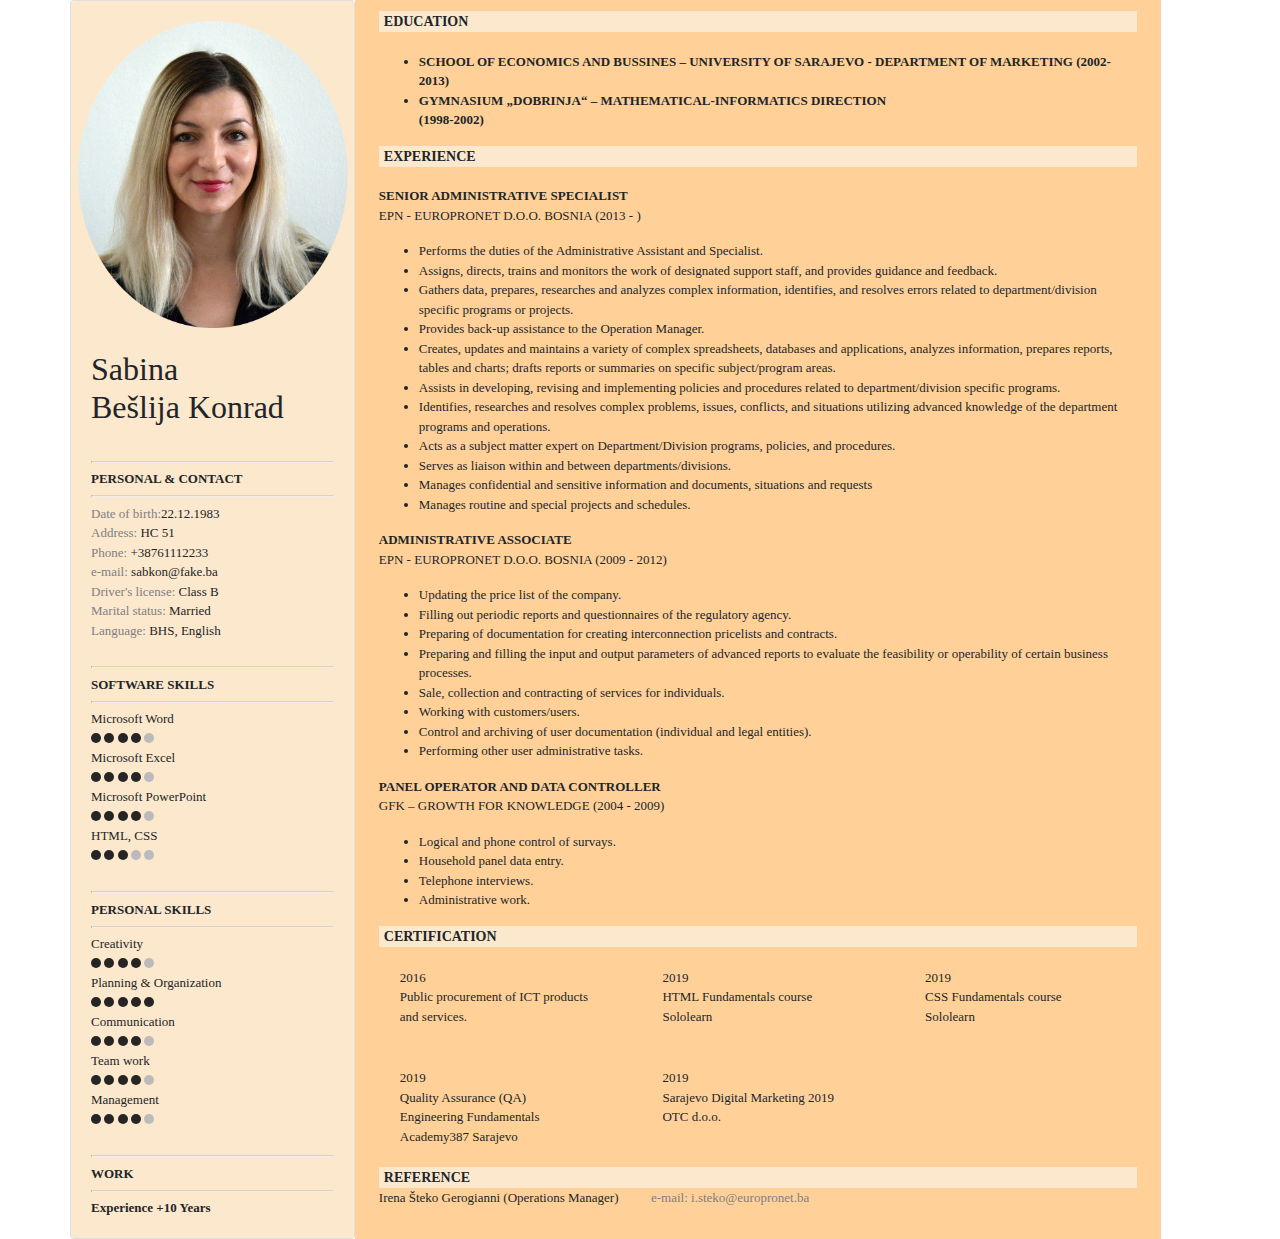
<file: index.html>
<!DOCTYPE html>
<html lang="en">
<html>
<head>
	<link rel="stylesheet" href="https://stackpath.bootstrapcdn.com/bootstrap/4.3.1/css/bootstrap.min.css" integrity="sha384-ggOyR0iXCbMQv3Xipma34MD+dH/1fQ784/j6cY/iJTQUOhcWr7x9JvoRxT2MZw1T" crossorigin="anonymous">
	<link rel="stylesheet" href="style.css">
	<title>Sabina CV</title>

<meta charset="utf-8">
<meta name="viewport" content="width=device-width, initial-scale=1, shrink-to-fit=no">


</head>
<body>
<div class="container">
 <div class="row" >
   	<div class="col-3 paddingrem">
  		<div class="card">
  			<img src="resources/sabina1.png" class="card-img-top bgcolor2" alt="...">
  	<div class="card-body bgcolor2">
    	<h2>Sabina<br> Bešlija Konrad</h2>
    	<br>
    		<hr>
    		<b>PERSONAL & CONTACT</b>
    		<hr>
    	    	<span>Date of birth:</span>22.12.1983<br><span>Address:</span> HC 51<br><span> Phone:</span> +38761112233<br><span>e-mail:</span>	sabkon@fake.ba<br> <span>Driver's license:</span> Class B<br> <span>Marital status:</span> Married <br> <span>Language:</span> BHS, English 
    <div>
    	<br><hr><b>SOFTWARE SKILLS</b> <hr>
    		Microsoft Word <br>
			<span class="dot dotfull"></span>
			<span class="dot dotfull"></span>
			<span class="dot dotfull"></span>
			<span class="dot dotfull"></span>
			<span class="dot"></span><br>
			Microsoft Excel <br>
			<span class="dot dotfull"></span>
			<span class="dot dotfull"></span>
			<span class="dot dotfull"></span>
			<span class="dot dotfull"></span>
			<span class="dot"></span><br>
			Microsoft PowerPoint <br>
			<span class="dot dotfull"></span>
			<span class="dot dotfull"></span>
			<span class="dot dotfull"></span>
			<span class="dot dotfull"></span>
			<span class="dot"></span><br>
			HTML, CSS <br>
			<span class="dot dotfull"></span>
			<span class="dot dotfull"></span>
			<span class="dot dotfull"></span>
			<span class="dot"></span>
			<span class="dot"></span><br>
	</div>
	    <div>
    	<br><hr><b>PERSONAL SKILLS</b> <hr>
    		Creativity <br>
			<span class="dot dotfull"></span>
			<span class="dot dotfull"></span>
			<span class="dot dotfull"></span>
			<span class="dot dotfull"></span>
			<span class="dot"></span><br>
			Planning & Organization <br>
			<span class="dot dotfull"></span>
			<span class="dot dotfull"></span>
			<span class="dot dotfull"></span>
			<span class="dot dotfull"></span>
			<span class="dot dotfull"></span><br>
			Communication <br>
			<span class="dot dotfull"></span>
			<span class="dot dotfull"></span>
			<span class="dot dotfull"></span>
			<span class="dot dotfull"></span>
			<span class="dot"></span><br>
			Team work<br>
			<span class="dot dotfull"></span>
			<span class="dot dotfull"></span>
			<span class="dot dotfull"></span>
			<span class="dot dotfull"></span>
			<span class="dot"></span><br>
			Management <br>
			<span class="dot dotfull"></span>
			<span class="dot dotfull"></span>
			<span class="dot dotfull"></span>
			<span class="dot dotfull"></span>
			<span class="dot"></span><br>
	</div>

	 <div>
    	<br><hr><b>WORK</b> <hr>
    		<b>Experience +10 Years</b><br></div>
  	</div>
	</div>
 	</div>
	<div class="col-1-5 bgcolor"></div>
	<div class="col-8 paddingrem bgcolor">
  		<div class="card cardstyle top-buffer">
	 		<div class="bgcolor2 font1">EDUCATION</div>
	  		<div class="cardstyle liststyle">
	  			<br>
	  			<ul>
	  				<li>SCHOOL OF ECONOMICS AND BUSSINES – UNIVERSITY OF SARAJEVO - DEPARTMENT OF MARKETING (2002-2013)</li>
	     			<li>GYMNASIUM „DOBRINJA“ – MATHEMATICAL-INFORMATICS DIRECTION <br>(1998-2002)</li>
	     		</ul> 
			</div>
			
			<div class="bgcolor2 font1">EXPERIENCE</div>
	  		<div class="cardstyle"><br>
	     	<p class="liststyle2"><b>SENIOR ADMINISTRATIVE SPECIALIST</b><br>EPN -  EUROPRONET D.O.O. BOSNIA (2013 - )</p> 
	     		<ul>
	     			<li>Performs the duties of the Administrative Assistant and Specialist.</li> 
	     			<li>Assigns, directs, trains and monitors the work of designated support staff, and provides guidance and feedback.</li>
	     			<li>Gathers data, prepares, researches and analyzes complex information, identifies, and resolves errors related to department/division specific programs or projects.</li>
	     			<li>Provides back-up assistance to the Operation Manager.</li>
	     			<li>Creates, updates and maintains a variety of complex spreadsheets, databases and applications, analyzes information, prepares reports, tables and charts; drafts reports or summaries on specific subject/program areas.</li>
	     			<li>Assists in developing, revising and implementing policies and procedures related to department/division specific programs.</li>
	     			<li>Identifies, researches and resolves complex problems, issues, conflicts, and situations utilizing advanced knowledge of the department programs and operations.</li>
	     			<li>Acts as a subject matter expert on Department/Division programs, policies, and procedures.</li>
	     			<li>Serves as liaison within and between departments/divisions.</li>
	     			<li>Manages confidential and sensitive information and documents, situations and requests</li>
	     			<li>Manages routine and special projects and schedules.</li> 
	     		</ul>

	     	<p class="liststyle2"><b>ADMINISTRATIVE ASSOCIATE</b><br>EPN -  EUROPRONET D.O.O. BOSNIA (2009 - 2012) </p> 
	     		<ul>
	     			<li>Updating the price list of the company.</li> 
	     			<li>Filling out periodic reports and questionnaires of the regulatory agency.</li>
	     			<li>Preparing of documentation for creating interconnection pricelists and contracts.</li>
	     			<li>Preparing and filling the input and output parameters of advanced reports to evaluate the feasibility or operability of certain business processes.</li>
	     			<li>Sale, collection and contracting of services for individuals.</li>
	     			<li>Working with customers/users.</li>
	     			<li>Control and archiving of user documentation (individual and legal entities).</li>
	     			<li>Performing other user administrative tasks.</li>
	     		</ul>
	     	
	     	<p class="liststyle2"><b>PANEL OPERATOR AND DATA CONTROLLER</b><br>GFK – GROWTH FOR KNOWLEDGE (2004 - 2009) </p> 
	     		<ul>
	     			<li>Logical and phone control of survays.</li> 
	     			<li>Household panel data entry.</li>
	     			<li>Telephone interviews.</li>
	     			<li>Administrative work.</li>
	     		
	     		</ul>		

			</div>
			<div class="bgcolor2 font1">CERTIFICATION</div>
	  		<div class="cardstyle">
					<div class="row">
				  <div class="col-sm-4">
				    <div class="card cardstyle">
				      <div class="card-body">
				        <p class="card-text">2016<br>Public procurement of ICT products and services.</p>
				      </div>
				    </div>
				  </div>
				  <div class="col-sm-4">
				    <div class="card cardstyle">
				      <div class="card-body">
				        <p class="card-text">2019<br>HTML Fundamentals course<br>Sololearn </p>
				        
				      </div>
				    </div>
				  </div>
				  <div class="col-sm-4">
				    <div class="card cardstyle">
				      <div class="card-body">
				        <p class="card-text">2019 <br>CSS Fundamentals course<br>Sololearn </p>
				      </div>
				    </div>
				  </div>
				  <div class="col-sm-4">
				    <div class="card cardstyle">
				      <div class="card-body">
				        <p class="card-text">2019 <br>Quality Assurance (QA) Engineering Fundamentals<br>Academy387 Sarajevo</p>
				      </div>
				    </div>
				  </div>
				  <div class="col-sm-4">
				    <div class="card cardstyle">
				      <div class="card-body">
				        <p class="card-text">2019 <br>Sarajevo Digital Marketing 2019<br>OTC d.o.o. </p>
				      </div>
				    </div>
				  </div>
				</div>

				</div>
			<div class="bgcolor2 font1">REFERENCE</div>
	  		<div class="cardstyle">
	  			<P>Irena Šteko Gerogianni (Operations Manager)<span class="tab">e-mail: i.steko@europronet.ba</span></P>
	  		</div>


	     </div>
		</div>
    
<div class="col-1-5 paddingrem" style="background-color: #ffd199">
</div>

    </div>
 </div>


<script src="https://code.jquery.com/jquery-3.3.1.slim.min.js" integrity="sha384-q8i/X+965DzO0rT7abK41JStQIAqVgRVzpbzo5smXKp4YfRvH+8abtTE1Pi6jizo" crossorigin="anonymous"></script>
<script src="https://cdnjs.cloudflare.com/ajax/lib<p>
  <a class="btn btn-primary" data-toggle="collapse" href="#collapseExample" role="button" aria-expanded="false" aria-controls="collapseExample">
    Link with href
  </a>
  <button class="btn btn-primary" type="button" data-toggle="collapse" data-target="#collapseExample" aria-expanded="false" aria-controls="collapseExample">
    Button with data-target
  </button>
</p>
<div class="collapse" id="collapseExample">
  <div class="card card-body">
    Anim pariatur cliche reprehenderit, enim eiusmod high life accusamus terry richardson ad squid. Nihil anim keffiyeh helvetica, craft beer labore wes anderson cred nesciunt sapiente ea proident.
  </div>
</div>s/popper.js/1.14.7/umd/popper.min.js" integrity="sha384-UO2eT0CpHqdSJQ6hJty5KVphtPhzWj9WO1clHTMGa3JDZwrnQq4sF86dIHNDz0W1" crossorigin="anonymous"></script>
<script src="https://stackpath.bootstrapcdn.com/bootstrap/4.3.1/js/bootstrap.min.js" integrity="sha384-JjSmVgyd0p3pXB1rRibZUAYoIIy6OrQ6VrjIEaFf/nJGzIxFDsf4x0xIM+B07jRM" crossorigin="anonymous"></script>
</body>
</html>
</file>
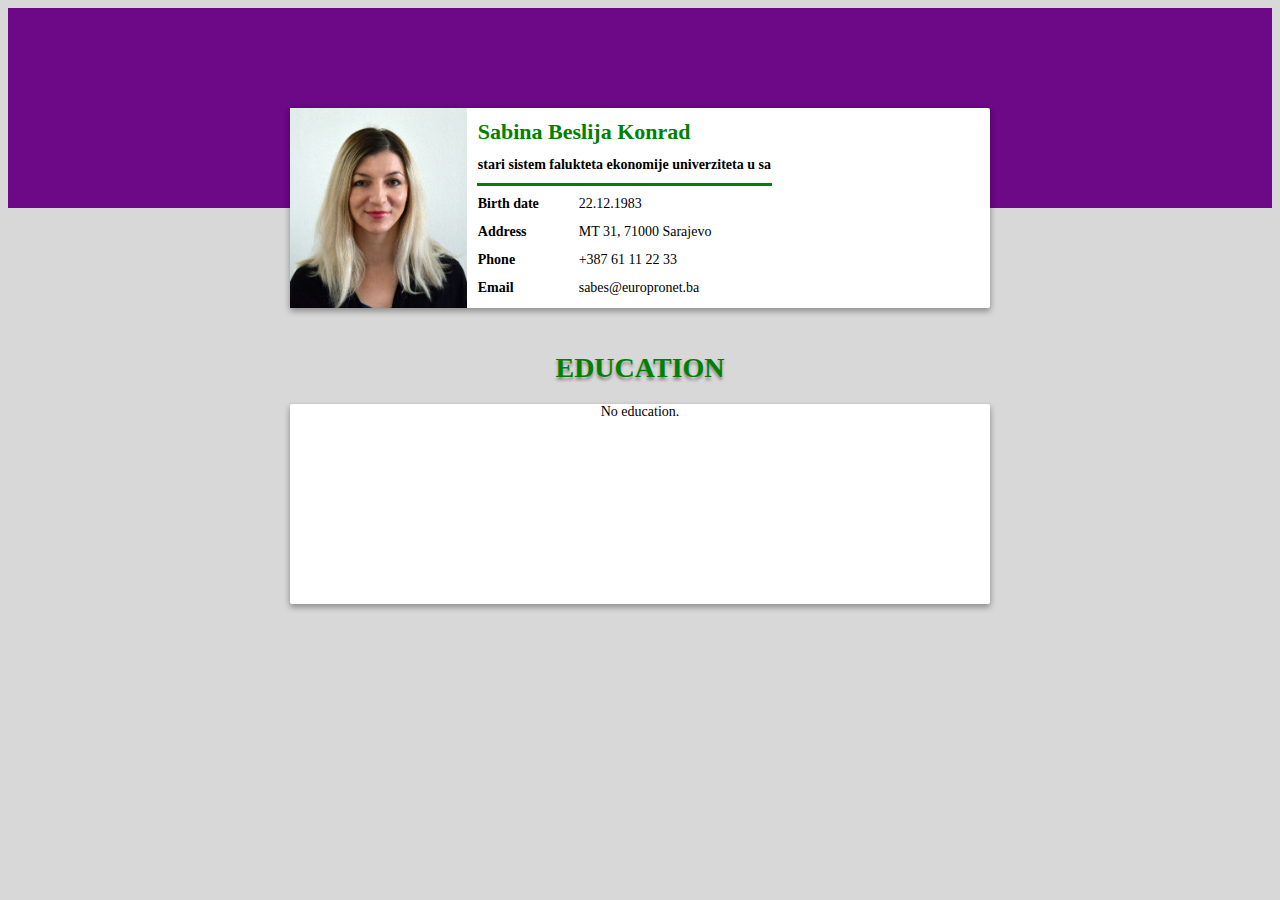
<file: oldsite2/index.html>
<!DOCTYPE html>
<html>
<head>
	<link rel="stylesheet" href="style.css">
	<title>Sabina CV</title>
</head>
<body>
<div class="topdiv">
	
</div>	

<div class="wrapper">
	
	<div class="firstbox">
		<div class="topleft"><img src="resources/sabina.jpg"></div>
		<div class="topmiddle">
			<table>
				<tr>
					<td class="font1" colspan="2">Sabina Beslija Konrad</td>
				</tr>
				<tr>
					<td class="bold" colspan="2">stari sistem falukteta ekonomije univerziteta u sa</td>
				</tr>
			    <tr>
					<td colspan="2" style="background: green"></td>
				</tr>
				<tr>
					<td class="bold">Birth date</td>
					<td>22.12.1983</td>
				</tr>
				<tr>
					<td class="bold">Address</td>
					<td>MT 31, 71000 Sarajevo</td>
				</tr>
				<tr>
					<td class="bold">Phone</td>
					<td>+387 61 11 22 33</td>
				</tr>
				<tr>
					<td class="bold">Email</td>
					<td>sabes@europronet.ba</td>
				</tr>
			</table>
		</div>
		<div class="topright"></div>
	</div>
	<div class="font2">EDUCATION</div>
	<div class="firstbox"> No education.</div>






</div>


</body>
</html>
</file>
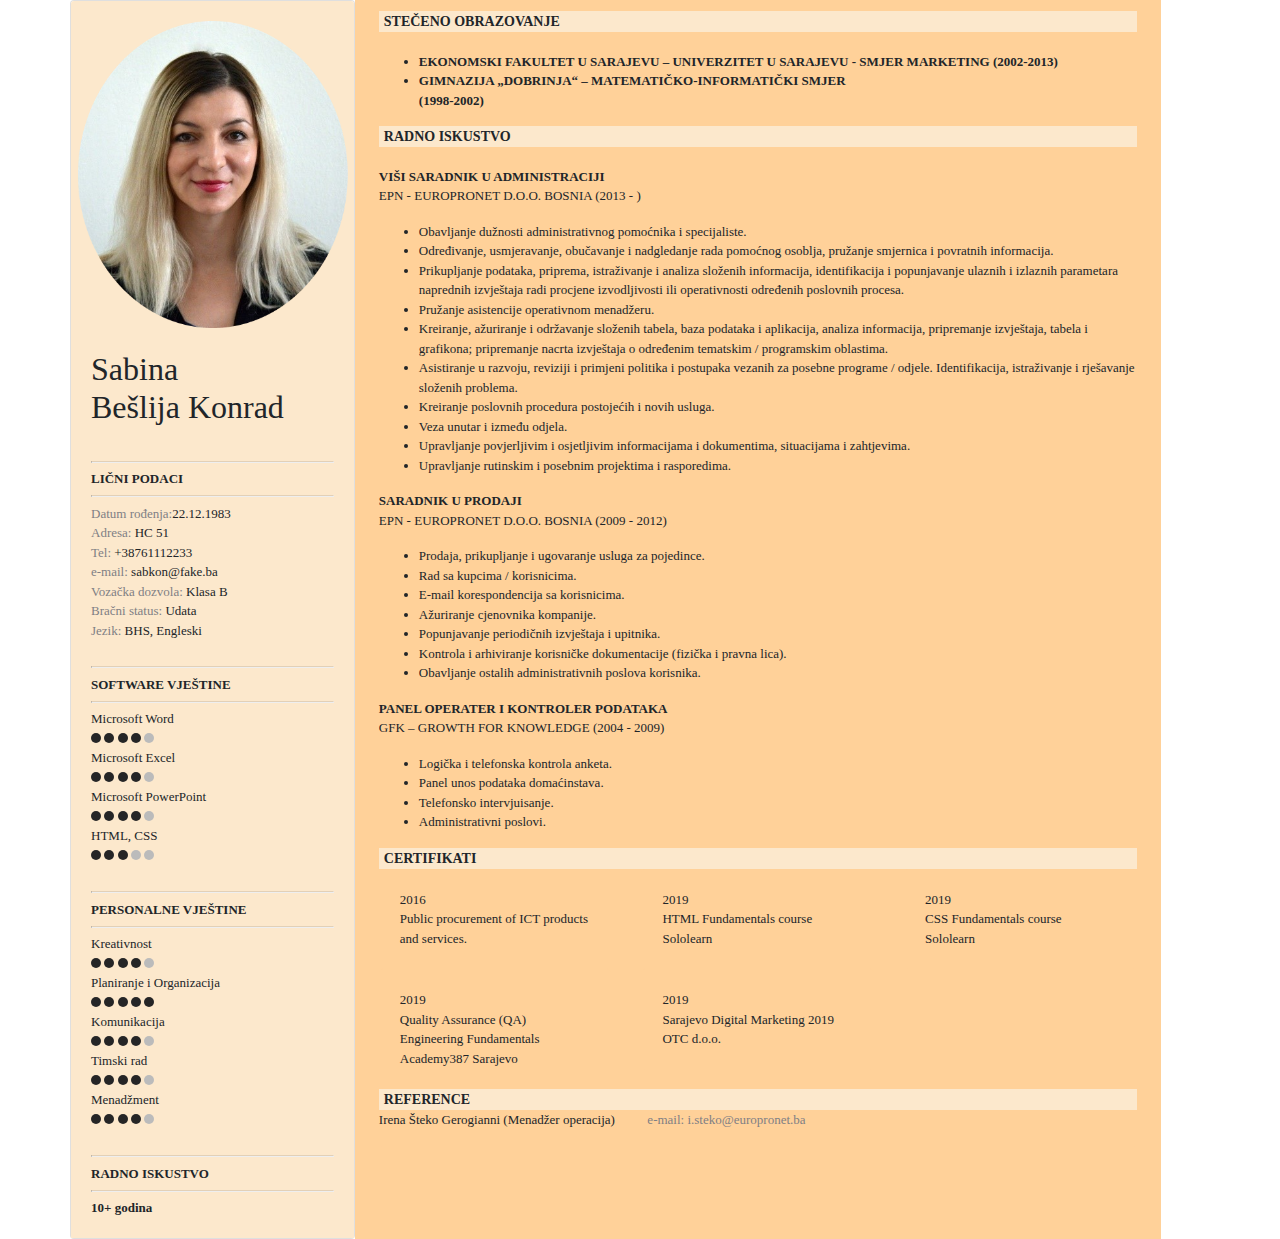
<file: bhs.html>
<!DOCTYPE html>
<html lang="bs">
<html>
<head>
	<link rel="stylesheet" href="https://stackpath.bootstrapcdn.com/bootstrap/4.3.1/css/bootstrap.min.css" integrity="sha384-ggOyR0iXCbMQv3Xipma34MD+dH/1fQ784/j6cY/iJTQUOhcWr7x9JvoRxT2MZw1T" crossorigin="anonymous">
	<link rel="stylesheet" href="style.css">
	<title>Sabina CV</title>

<meta charset="utf-8">
<meta name="viewport" content="width=device-width, initial-scale=1, shrink-to-fit=no">


</head>
<body>
<div class="container">
 <div class="row" >
   	<div class="col-3 paddingrem">
  		<div class="card">
  			<img src="resources/sabina1.png" class="card-img-top bgcolor2" alt="...">
  	<div class="card-body bgcolor2">
    	<h2>Sabina<br> Bešlija Konrad</h2>
    	<br>
    		<hr>
    		<b>LIČNI PODACI</b>
    		<hr>
    	    	<span>Datum rođenja:</span>22.12.1983<br><span>Adresa:</span> HC 51<br><span> Tel:</span> +38761112233<br><span>e-mail:</span> sabkon@fake.ba<br> <span>Vozačka dozvola:</span> Klasa B<br> <span>Bračni status:</span> Udata <br> <span>Jezik:</span> BHS, Engleski 
    <div>
    	<br><hr><b>SOFTWARE VJEŠTINE</b> <hr>
    		Microsoft Word <br>
			<span class="dot dotfull"></span>
			<span class="dot dotfull"></span>
			<span class="dot dotfull"></span>
			<span class="dot dotfull"></span>
			<span class="dot"></span><br>
			Microsoft Excel <br>
			<span class="dot dotfull"></span>
			<span class="dot dotfull"></span>
			<span class="dot dotfull"></span>
			<span class="dot dotfull"></span>
			<span class="dot"></span><br>
			Microsoft PowerPoint <br>
			<span class="dot dotfull"></span>
			<span class="dot dotfull"></span>
			<span class="dot dotfull"></span>
			<span class="dot dotfull"></span>
			<span class="dot"></span><br>
			HTML, CSS <br>
			<span class="dot dotfull"></span>
			<span class="dot dotfull"></span>
			<span class="dot dotfull"></span>
			<span class="dot"></span>
			<span class="dot"></span><br>
	</div>
	    <div>
    	<br><hr><b>PERSONALNE VJEŠTINE</b> <hr>
    		Kreativnost <br>
			<span class="dot dotfull"></span>
			<span class="dot dotfull"></span>
			<span class="dot dotfull"></span>
			<span class="dot dotfull"></span>
			<span class="dot"></span><br>
			Planiranje i Organizacija <br>
			<span class="dot dotfull"></span>
			<span class="dot dotfull"></span>
			<span class="dot dotfull"></span>
			<span class="dot dotfull"></span>
			<span class="dot dotfull"></span><br>
			Komunikacija <br>
			<span class="dot dotfull"></span>
			<span class="dot dotfull"></span>
			<span class="dot dotfull"></span>
			<span class="dot dotfull"></span>
			<span class="dot"></span><br>
			Timski rad<br>
			<span class="dot dotfull"></span>
			<span class="dot dotfull"></span>
			<span class="dot dotfull"></span>
			<span class="dot dotfull"></span>
			<span class="dot"></span><br>
			Menadžment <br>
			<span class="dot dotfull"></span>
			<span class="dot dotfull"></span>
			<span class="dot dotfull"></span>
			<span class="dot dotfull"></span>
			<span class="dot"></span><br>
	</div>

	 <div>
    	<br><hr><b>RADNO ISKUSTVO</b> <hr>
    		<b>10+ godina</b><br></div>
  	</div>
	</div>
 	</div>
	<div class="col-1-5 bgcolor"></div>
	<div class="col-8 paddingrem bgcolor">
  		<div class="card cardstyle top-buffer">
	 		<div class="bgcolor2 font1">STEČENO OBRAZOVANJE</div>
	  		<div class="cardstyle liststyle">
	  			<br>
	  			<ul>
	  				<li>EKONOMSKI FAKULTET U SARAJEVU – UNIVERZITET U SARAJEVU - SMJER MARKETING (2002-2013)</li>
	     			<li>GIMNAZIJA „DOBRINJA“ – MATEMATIČKO-INFORMATIČKI SMJER <br>(1998-2002)</li>
	     		</ul> 
			</div>
			
			<div class="bgcolor2 font1">RADNO ISKUSTVO</div>
	  		<div class="cardstyle"><br>
	     	<p class="liststyle2"><b>VIŠI SARADNIK U ADMINISTRACIJI</b><br>EPN -  EUROPRONET D.O.O. BOSNIA (2013 - )</p> 
	     		<ul>
	     			<li>Obavljanje dužnosti administrativnog pomoćnika i specijaliste.</li> 
	     			<li>Određivanje, usmjeravanje, obučavanje i nadgledanje rada pomoćnog osoblja, pružanje smjernica i povratnih informacija.</li>
	     			<li>Prikupljanje podataka, priprema, istraživanje i analiza složenih informacija, identifikacija i popunjavanje ulaznih i izlaznih parametara naprednih izvještaja radi procjene izvodljivosti ili operativnosti određenih poslovnih procesa.</li>
	     			<li>Pružanje asistencije operativnom menadžeru.</li>
	     			<li>Kreiranje, ažuriranje i održavanje složenih tabela, baza podataka i aplikacija, analiza informacija, pripremanje izvještaja, tabela i grafikona; pripremanje nacrta izvještaja o određenim tematskim / programskim oblastima.</li>
	     			<li>Asistiranje u razvoju, reviziji i primjeni politika i postupaka vezanih za posebne programe / odjele. Identifikacija, istraživanje i rješavanje složenih problema.</li>
	     			<li>Kreiranje poslovnih procedura postojećih i novih usluga.</li>
	     			<li>Veza unutar i između odjela.</li>
	     			<li>Upravljanje povjerljivim i osjetljivim informacijama i dokumentima, situacijama i zahtjevima.</li>
	     			<li>Upravljanje rutinskim i posebnim projektima i rasporedima.</li>
	     		</ul>

	     	<p class="liststyle2"><b>SARADNIK U PRODAJI</b><br>EPN -  EUROPRONET D.O.O. BOSNIA (2009 - 2012) </p> 
	     		<ul>
	     			<li>Prodaja, prikupljanje i ugovaranje usluga za pojedince.</li> 
	     			<li>Rad sa kupcima / korisnicima.</li>
	     			<li>E-mail korespondencija sa korisnicima.</li>
	     			<li>Ažuriranje cjenovnika kompanije.</li>
	     			<li>Popunjavanje periodičnih izvještaja i upitnika.</li>
	     			<li>Kontrola i arhiviranje korisničke dokumentacije (fizička i pravna lica).</li>
	     			<li>Obavljanje ostalih administrativnih poslova korisnika.</li>
	     		</ul>
	     	
	     	<p class="liststyle2"><b>PANEL OPERATER I KONTROLER PODATAKA</b><br>GFK – GROWTH FOR KNOWLEDGE (2004 - 2009) </p> 
	     		<ul>
	     			<li>Logička i telefonska kontrola anketa.</li> 
	     			<li>Panel unos podataka domaćinstava.</li>
	     			<li>Telefonsko intervjuisanje.</li>
	     			<li>Administrativni poslovi.</li>
	     		
	     		</ul>		

			</div>
			<div class="bgcolor2 font1">CERTIFIKATI</div>
	  		<div class="cardstyle">
					<div class="row">
				  <div class="col-sm-4">
				    <div class="card cardstyle">
				      <div class="card-body">
				        <p class="card-text">2016<br>Public procurement of ICT products and services.</p>
				      </div>
				    </div>
				  </div>
				  <div class="col-sm-4">
				    <div class="card cardstyle">
				      <div class="card-body">
				        <p class="card-text">2019<br>HTML Fundamentals course<br>Sololearn </p>
				      </div>
				    </div>
				  </div>
				  <div class="col-sm-4">
				    <div class="card cardstyle">
				      <div class="card-body">
				        <p class="card-text">2019 <br>CSS Fundamentals course<br>Sololearn </p>
				      </div>
				    </div>
				  </div>
				  <div class="col-sm-4">
				    <div class="card cardstyle">
				      <div class="card-body">
				        <p class="card-text">2019 <br>Quality Assurance (QA) Engineering Fundamentals<br>Academy387 Sarajevo</p>
				      </div>
				    </div>
				  </div>
				  <div class="col-sm-4">
				    <div class="card cardstyle">
				      <div class="card-body">
				        <p class="card-text">2019 <br>Sarajevo Digital Marketing 2019<br>OTC d.o.o. </p>
				      </div>
				    </div>
				  </div>
				</div>

				</div>
			<div class="bgcolor2 font1">REFERENCE</div>
	  		<div class="cardstyle">
	  			<P>Irena Šteko Gerogianni (Menadžer operacija)<span class="tab">e-mail: i.steko@europronet.ba</span></P>
	  		</div>


	     </div>
		</div>
    
<div class="col-1-5 paddingrem" style="background-color: #ffd199">
</div>

    </div>
 </div>


<script src="https://code.jquery.com/jquery-3.3.1.slim.min.js" integrity="sha384-q8i/X+965DzO0rT7abK41JStQIAqVgRVzpbzo5smXKp4YfRvH+8abtTE1Pi6jizo" crossorigin="anonymous"></script>
<script src="https://cdnjs.cloudflare.com/ajax/lib<p>
  <a class="btn btn-primary" data-toggle="collapse" href="#collapseExample" role="button" aria-expanded="false" aria-controls="collapseExample">
    Link with href
  </a>
  <button class="btn btn-primary" type="button" data-toggle="collapse" data-target="#collapseExample" aria-expanded="false" aria-controls="collapseExample">
    Button with data-target
  </button>
</p>
<div class="collapse" id="collapseExample">
  <div class="card card-body">
    Anim pariatur cliche reprehenderit, enim eiusmod high life accusamus terry richardson ad squid. Nihil anim keffiyeh helvetica, craft beer labore wes anderson cred nesciunt sapiente ea proident.
  </div>
</div>s/popper.js/1.14.7/umd/popper.min.js" integrity="sha384-UO2eT0CpHqdSJQ6hJty5KVphtPhzWj9WO1clHTMGa3JDZwrnQq4sF86dIHNDz0W1" crossorigin="anonymous"></script>
<script src="https://stackpath.bootstrapcdn.com/bootstrap/4.3.1/js/bootstrap.min.js" integrity="sha384-JjSmVgyd0p3pXB1rRibZUAYoIIy6OrQ6VrjIEaFf/nJGzIxFDsf4x0xIM+B07jRM" crossorigin="anonymous"></script>
</body>
</html>
</file>
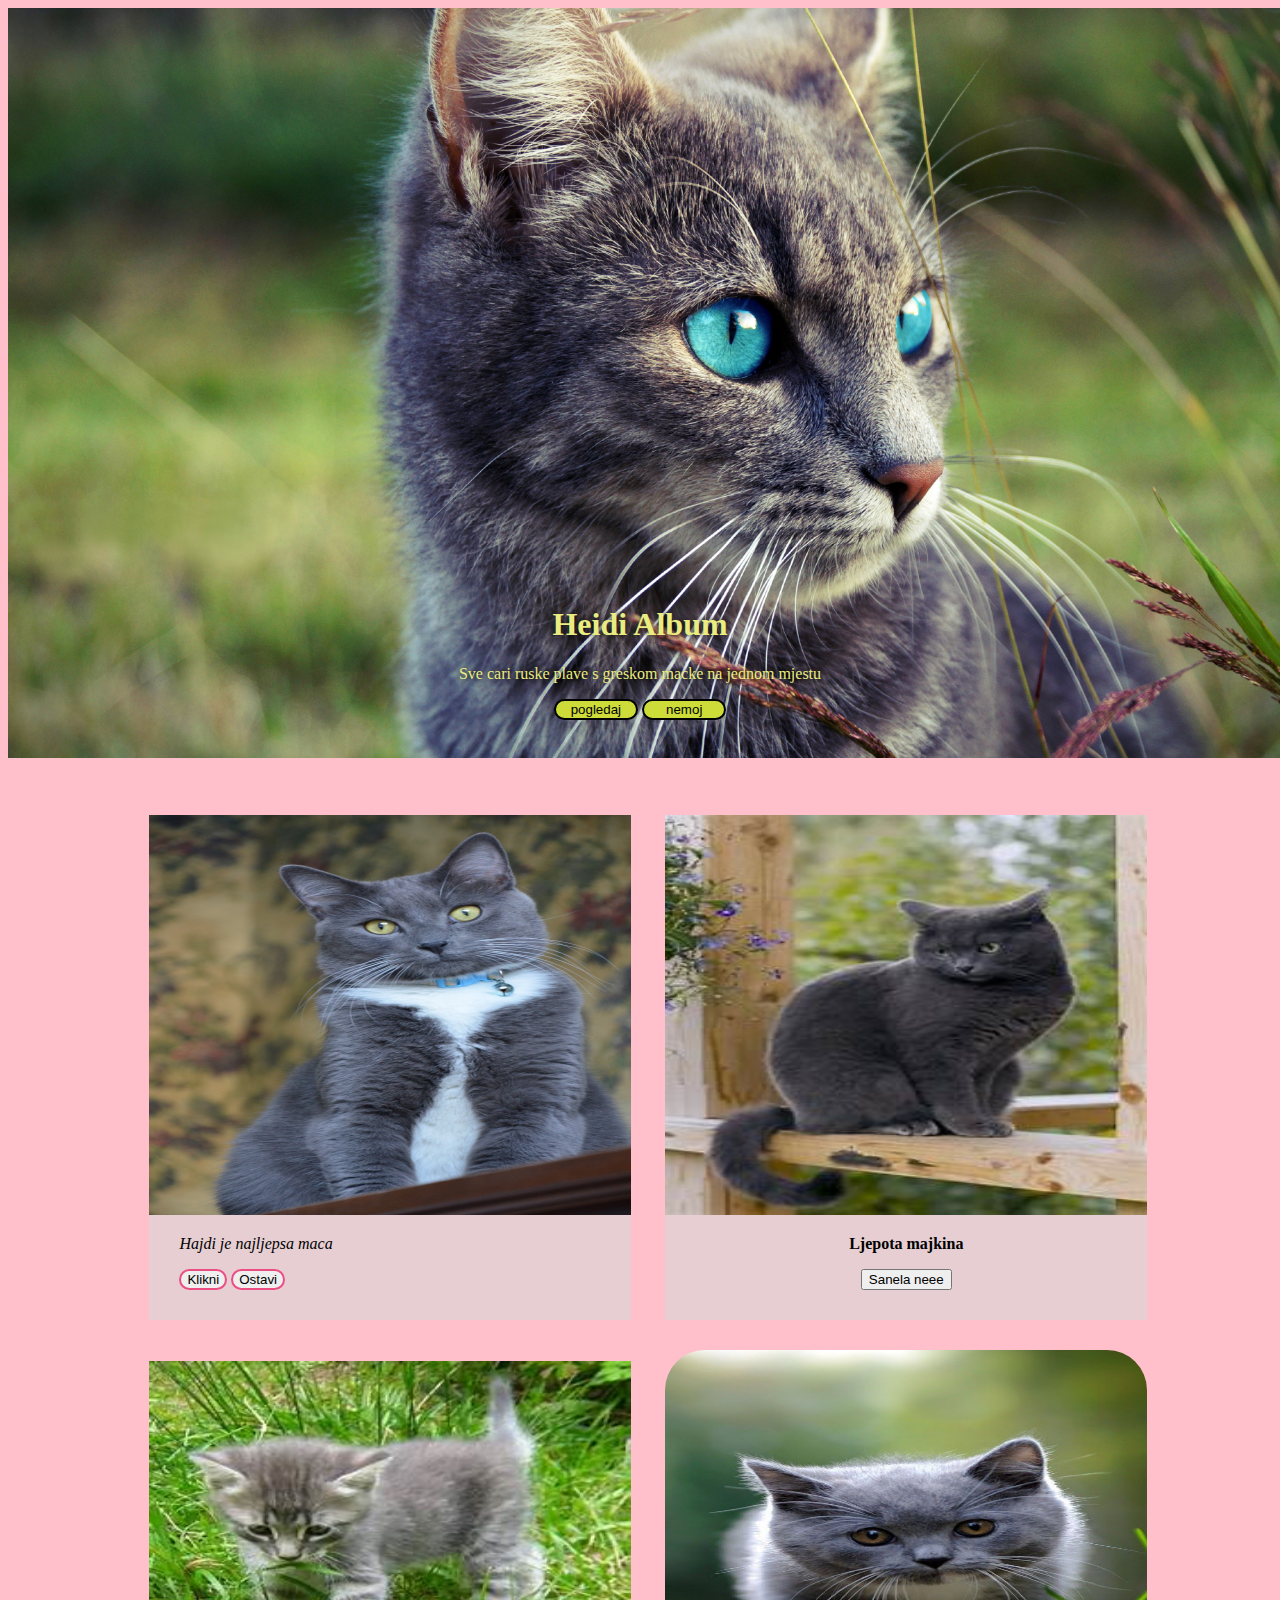
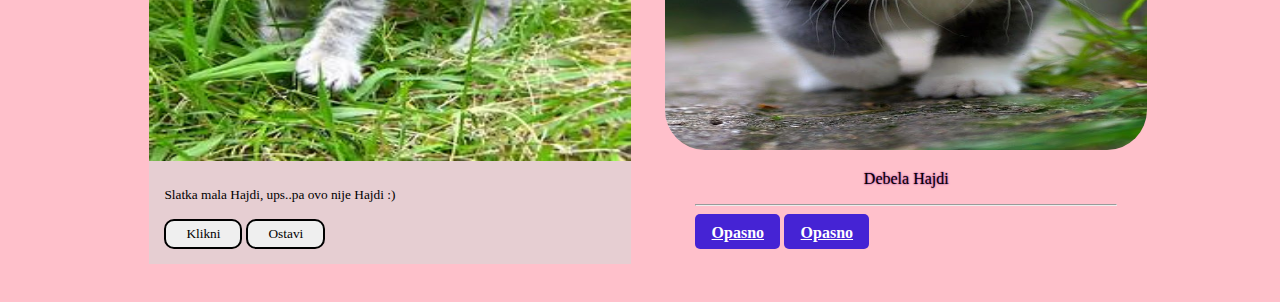
<file: index2.html>
<!DOCTYPE html>
<html>
<head>
	<title>Heidi the Cat</title>
</head>
<body style="background-color: pink">
<div> 
	<!--zaglavlje-->
	<div style="margin-bottom: 3%">
		<img src="hajdi2.jpg";width="550px" height="750px">
		
		<div style="position: absolute; top: 65%; color: #eaec80; text-align: center; font-family: verdana;left:0; right:0; margin-left:auto; margin-right:auto;text-shadow: 0 0 6px black">
		<h1 style="color:#eaec80;">Heidi Album </h1>
		<p> Sve cari ruske plave s greskom macke na jednom mjestu </p>
		<button style="padding-top: 1px;
   padding-right: 15px;
    padding-bottom: 1px;
    padding-left: 15px; border-radius: 20px; border: 2px black solid; background-color: #CDDC39" >pogledaj</button>


<button style="padding-top: 1px;
   padding-right: 22px;
    padding-bottom: 1px;
    padding-left: 22px; border-radius: 20px; border: 2px black solid; background-color: #CDDC39" >nemoj</button>
</div>
</div>

<!--cetiri diva da-->

<div style=" margin: 0 0% 0 10%;"> 
<!--prvi div-->

	<div style="width: 45%; display: inline-block;">
		<div style="background: #dcd4d4b3; margin: 15px;">
			
		<img src="hajdi1.jpg"; style="width: 100%; max-height: 400px">		
				<div style="padding: 0 30px 30px 30px">
			<p><i> Hajdi je najljepsa maca</i></p>       
    	    <button <button type="button"; style="border-radius: 30px; border: 2px #ec4d83 solid"; position:absolute;klikni;">Klikni</button>
    	    <button type="button"; style="border-radius: 20px; border: 2px #ec4d83 solid">Ostavi</button>
    
</div>

</div>
</div>


  
<!--drugi div-->

	<div style="width: 45%; display: inline-block; text-align: center"">
		<div style="background: #dcd4d4b3; margin: 15px;"> 
		<img src="hajdi4.jpg"; style="width: 100%; max-height: 400px">		
		<div style="padding: 0 30px 30px 30px">
			<p><strong>Ljepota majkina </strong></p>       
    <button onclick="window.location.href='https://www.youtube.com/watch?v=4JQY1zWnMeg'">Sanela neee</button>	

</div>
</div>
</div>

 <!--treci div-->
 <div style="width: 45%; display: inline-block;">
		<div style="background: #dcd4d4b3; margin: 15px;">
		<img src="hajdi5.jpg"; style="width: 100%; max-height: 400px">		
				<div style="padding: 0 15px 15px 15px">
			<p><sub>Slatka mala Hajdi, ups..pa ovo nije Hajdi :)</sub></p>       
    	   
    	  
    	                 

    	    <button <button type="button" class="btn btn-sm btn-outline-secondary"; style="border-radius: 10px; border: 2px black solid; padding: 5px 20px 5px 20px; font-family: verdana" position: absolute;">Klikni</button>
    	    <button type="button" class="btn btn-sm btn-outline-secondary"; style="border-radius: 10px; border: 2px black solid; padding: 5px 20px 5px 20px; font-family: verdana" position:absolute;klikni >Ostavi</button>
    	     
 </div> 
</div>
</div>
<!--cetvrti div-->

	<div style="width: 45%; display: inline-block;">
		<div style="background: pink; margin: 15px;border: 3px; border-color: #dcd4d4b3">
		<img src="hajdi3.jpg"; style="width: 100%; max-height: 400px; border-radius: 40px">		
				<div style="padding: 0 30px 30px 30px">
			<p style="text-align: center; text-shadow: 0 0 2px purple">Debela Hajdi</p> <hr>      
  
   <div style="margin: 0 0% 0 0%; display: inline-block;">    
  <a href="https://www.youtube.com/watch?v=n-aOdsFyBUQ" ; style=" display:inline-block;
    width: 65px;
    height: 15px;
       background: #4523d4;
    padding: 10px;
    text-align: center;
    border-radius: 5px;
    color: white;
    font-weight: bold; ">Opasno</a> 
  <a href="https://www.youtube.com/watch?v=n-aOdsFyBUQ" ; style=" display:inline-block;
    width: 65px;
    height: 15px;
    
    background: #4523d4;
    padding: 10px;
    text-align: center;
    border-radius: 5px;
    color: white;
    font-weight: bold; ">Opasno</a>  
    </div> 
      
</div>
</div>
</div>

</div>

</body>
</html>
</file>
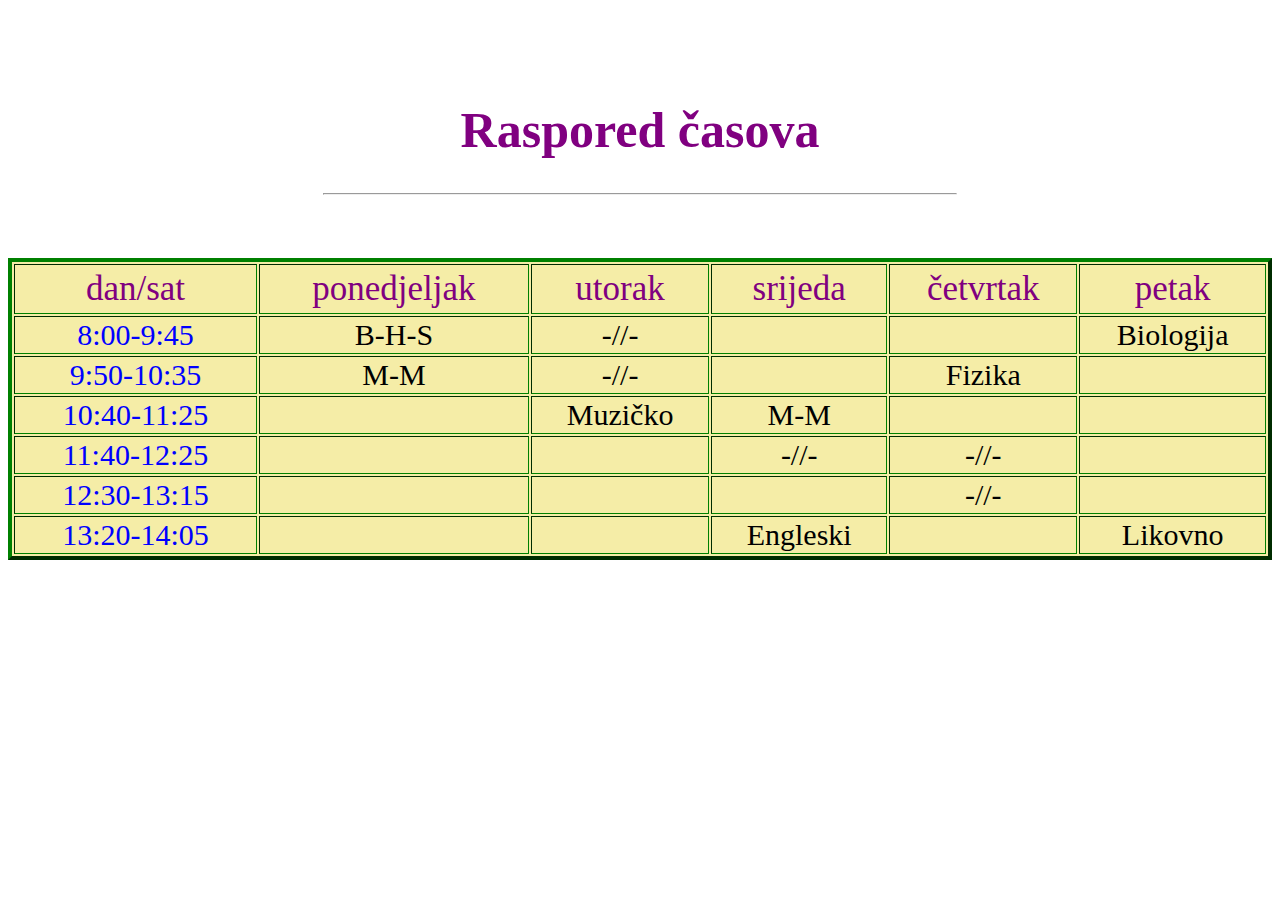
<file: oldsite/index3.html>
<!DOCTYPE html>
<html>
<head>
	<title>Raspored casova</title>
<h1 style="text-align: center; margin-top: 8%; font-size: 50px; font-family: cursive; color: purple;"><strong>Raspored časova</strong></h1>
<hr style="width: 50%;">
<table border="4"; style="font-size:30px;font-family: cursive; border-color: green; text-align: center; background-color: #f5eda7;width: 100%; margin-top: 5%">

<tr style="font-size: 35px; color: purple; width="200px" height="50px";>
<td >dan/sat</td>	
<td>ponedjeljak</td>
<td>utorak</td>
<td>srijeda</td>
<td>četvrtak</td>
<td>petak</td>

<tr>
<td style="font-size: 30px;color: blue; text-align: center;">8:00-9:45</td>
<td>B-H-S</td>
<td>-//-</td>
<td></td>
<td></td>
<td>Biologija</td>

<tr>
<td style="font-size: 30px;color: blue">9:50-10:35</td>
<td>M-M</td>
<td>-//-</td>
<td></td>
<td>Fizika</td>
<td></td>

</tr>

<tr>
<td style="font-size: 30px;color: blue">10:40-11:25</td>
<td></td>
<td>Muzičko</td>
<td>M-M</td>
<td></td>
<td></td>

</tr>

<tr>
<td style="font-size: 30px;color: blue">11:40-12:25</td>
<td></td>
<td></td>
<td>-//-</td>
<td>-//-</td>
<td></td>

</tr>
<tr>

<td style="font-size: 30px;color: blue">12:30-13:15</td>
<td></td>
<td></td>
<td></td>
<td>-//-</td>
<td></td>
</tr>

<tr>
<td style="font-size: 30px;color: blue">13:20-14:05</td>
<td></td>
<td></td>
<td>Engleski</td>
<td></td>
<td>Likovno</td>
</tr>

</table>

</body>
</html>
</file>
<file: style.css>
.leftcard{
	background-color: #ceabbb;

}
.paddingrem{
	padding-right: 0;
	padding-left: 0;
}
.cardstyle{
	border-color: #ffd199;
	/* height: 400; */
	background-color: #ffd199
}

.top-buffer { 
	margin-top:10px; 
}

.bgcolor {
	background-color: #ffd199
}

.bgcolor2{
	background-color: #fce8cc
}

.font1 {
	font-weight: bold;
	font-family: verdana;
	padding-left: 5px;
	font-size: 14px;
}

body {
	font-family: verdana;
	font-size: 13px;
}

.col-1-5{
	width: 2%;
}

.liststyle{
	font-weight: bold;
}
span{
	color:#7f7f84;
}

.dot {
  height: 10px;
  width: 10px;
  background-color: #bbb;
  border-radius: 50%;
  display: inline-block;
}
.dotfull{
	background-color: #252526;
}
hr { 
  display: block;
  margin-top: 0.5em;
  margin-bottom: 0.5em;
  margin-left: auto;
  margin-right: auto;
  border-style: inset;
  border-width: 1px;
} 
img{
	padding: 20px 5px 0px 5px;
}

.tab{
	margin-left: 2.5em;
}

.firsttab{
	margin-right: 1.5em;
}
</file>
<file: oldsite2/style.css>
body{
	background: #d8d8d8;
	text-align: center;
	font-family: cambria;
	font-size: 14px;
}

.topdiv{
	background-color: #6d0887;
	width:100%;
	height: 200px;
}

.wrapper{
	width: 1000px;
	margin: 0 auto;
	margin-top: -100px;
	text-align: center;
}
	
.firstbox{
	display: inline-block;
	width: 700px;
	height: 200px;
	background:white;
	border-radius: 2px;
	box-shadow: 0 3px 6px rgba(0,0,0,0.16), 0 3px 6px rgba(0,0,0,0.23);
}

.topleft {
	height:100%;
	float:left;
	display: inline-block;
}

.topmiddle {
	height:100%;
	width: 50%;
	float:left;
	display: inline-block;
}

.topright{
	display: inline-block;
	height: 100%;
	width: 20%;
	color: #845276;
	background: -moz-linear-gradient(bottom left, white, purple, green);
	float: right;
}

img {
	max-height: 100%;
}
table {
	 text-align: left;
	 border-spacing: 10px 0.5rem;
	 height: 99%;
	 max-width:  99%;

}

.font1 {
	font-size: 22px;
	font-weight: bold;
	color: green;
}

.font2{
	margin-top: 40px;
	margin-bottom: 20px;
	font-size: 28px;
	font-weight: bold;
	color: green;
	text-shadow: 0 3px 3px rgba(0,0,0,0.16), 0 3px 3px rgba(0,0,0,0.23);
}

.bold{
	font-weight: bold;
}
</file>
